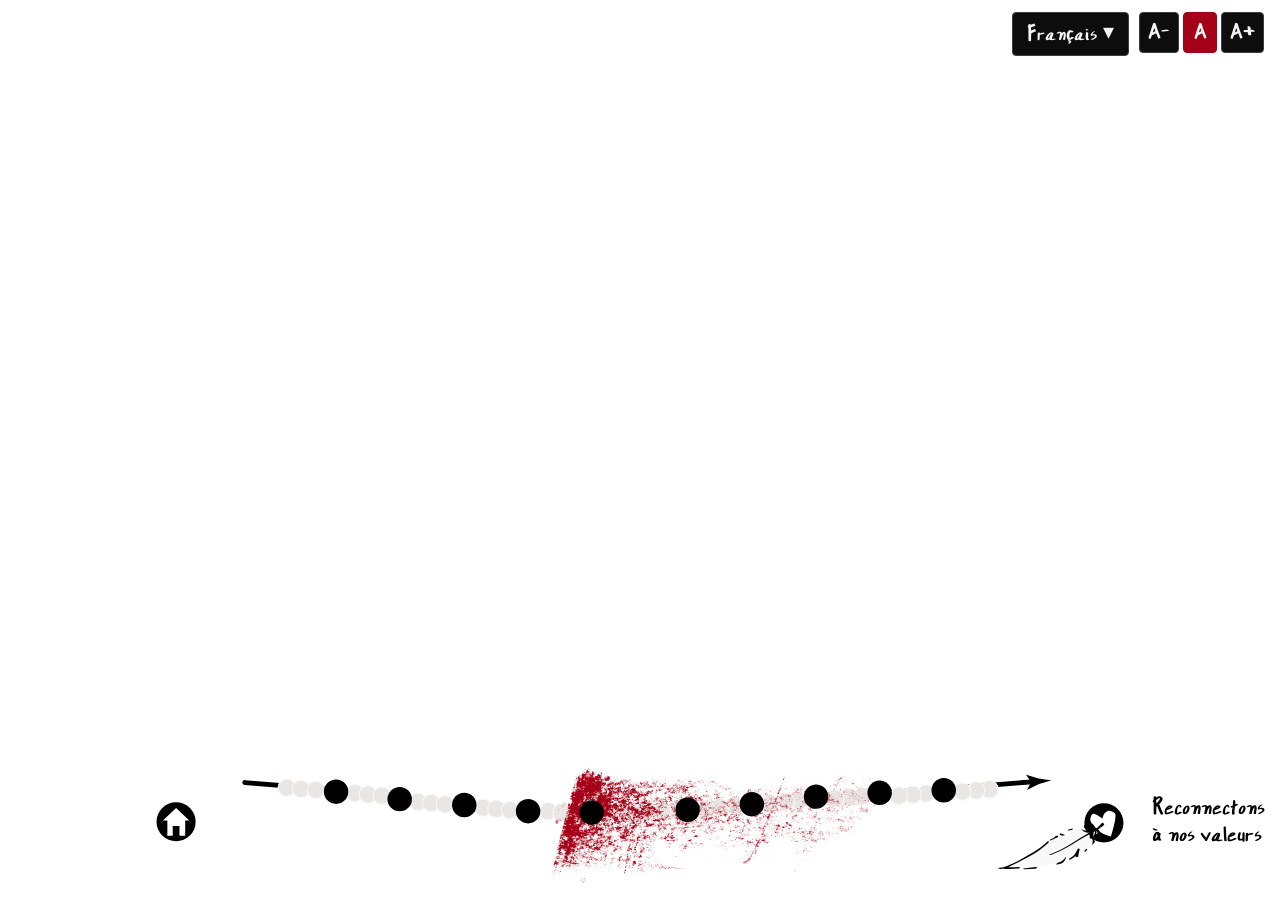
<file: valeurs/index.html>
<!doctype html>
<html lang="fr">
<head>
  <meta charset="UTF-8" />
  <meta name="viewport" content="width=device-width, initial-scale=1.0" />
  <title>scrollyFFADA2S — Valeurs</title>
  <!-- En ligne, AVANT les feuilles de style : couleur de fond appliquée dès
       le premier affichage, avant le chargement du CSS — évite le flash
       entre deux pages. Même blanc que le thème clair de cette page
       (--color-scene-bg, shared/css/variables.css). -->
  <style>html { background-color: #ffffff; }</style>
  <link rel="stylesheet" href="../shared/css/variables.css" />
  <link rel="stylesheet" href="../shared/css/headerControls.css" />
  <link rel="stylesheet" href="../shared/css/railParcours.css" />
  <link rel="stylesheet" href="./css/style.css" />
  <script src="https://cdnjs.cloudflare.com/ajax/libs/gsap/3.12.5/gsap.min.js"></script>
</head>
<!-- data-page : identifie la page pour les règles scopées du rail partagé
     (timeline.svg est chargé par scrolly, univers ET valeurs) — voir
     railParcours.css (perles noires masquées) et railParcours.js (ancrage
     de la plume par sa pointe). -->
<body data-theme="clair" data-page="valeurs">
  <div id="entete-controles"></div>

  <div id="graphic" class="zone-scene-valeurs"></div>

  <div id="rail-parcours" class="rail-parcours"></div>

  <script type="module">
    import { initI18n } from "../shared/js/i18n.js";
    import { initValeurs } from "./js/valeursAnimation.js";
    import { initHeaderControls, langueInitiale } from "../shared/js/headerControls.js";
    import { initProgression } from "../shared/js/progression.js";
    import { construireRailParcours, definirEtapeActive } from "../shared/js/railParcours.js";

    await initI18n(langueInitiale());
    initValeurs("#graphic");
    initHeaderControls(document.getElementById("entete-controles"));

    await initProgression();
    await construireRailParcours(document.getElementById("rail-parcours"), {
      pageCourante: "valeurs/index.html",
      onClicEtape: (etape) => {
        if (etape.page === "valeurs/index.html") return; // déjà ici
        window.location.href = "../" + etape.page;
      },
    });

    definirEtapeActive("valeurs");
    // Plus d'appel à initRailPlume()/deplacerPlume() depuis la Tranche B2 :
    // le curseur plume vit maintenant DANS timeline.svg (#curseur_plume),
    // révélé statique par construireRailParcours() — aucun déplacement
    // animé pour l'instant (Tranche B3, séparée, à venir).
  </script>
</body>
</html>
</file>
<file: shared/css/variables.css>
:root {
  /* TODO Déline : remplacer par la palette réelle du projet une fois livrée */
  --color-bg: #0d0d0d;
  --color-text: #f5f5f5;
  --color-primary: #a02421;
  --color-accent: #eadd42;
  --color-border: #3c3e40;

  --font-title: 'Zilla Slab', serif;
  --font-body: 'Zilla Slab', serif;

  --container-max-width: 1000px;
  --container-padding: 40px;

  /* Fondu enchaîné entre les pages (voir @view-transition plus bas) —
     à ajuster à l'œil. */
  --duree-transition-page: 600ms;
}

/* Fondu enchaîné entre les 4 pages (navigation par window.location.href) :
   transition de vue entre documents, CSS seulement — aucun délai ajouté au
   clic, aucun JavaScript, bouton Retour inchangé. Les deux pages doivent
   l'activer : cette feuille est chargée par les 4. Navigateurs sans
   support : navigation normale. Désactivé si la personne a demandé moins
   de mouvement (prefers-reduced-motion). */
@media (prefers-reduced-motion: no-preference) {
  @view-transition { navigation: auto; }
  ::view-transition-old(root),
  ::view-transition-new(root) {
    animation-duration: var(--duree-transition-page);
  }
}

*, *::before, *::after { box-sizing: border-box; margin: 0; padding: 0; }
html { scroll-behavior: smooth; }
body {
  font-family: var(--font-body);
  color: var(--color-text);
  background-color: var(--color-bg);
  line-height: 1.6;
}

/* Bouton de passage entre les parties (« Explorer les étoiles » du scrolly,
   « Explorer les valeurs » d'univers/) — APPARENCE seulement, un seul
   composant visuel pour tous les boutons de passage (6 octobre 2026).
   Comportement (opacité, .visible, pointer-events, transition) et position
   restent dans le CSS de chaque bouton. Fond crème + texte foncé : lisible
   sur fond sombre, cohérent avec l'infobulle et la modale d'univers/. */
.bouton-passage {
  padding: 0.9rem 2.2rem;
  font-family: "Agoradp_15", sans-serif; /* convention Registre 26 août — mots-titres
                                             hors timeline/rail, @font-face ci-dessous */
  font-size: calc(1rem * var(--echelle-texte)); /* suit le contrôle A-/A/A+ */
  letter-spacing: 0.04em;
  color: #1a1a1a;
  background-color: #f2ede2;
  border-radius: 4px;
  text-decoration: none;
}

@font-face {
  font-family: "Agoradp_15";
  src: url("../../assets/fonts/Agoradp_15-Regular.ttf") format("truetype");
  font-weight: 400;
  font-style: normal;
}

:root {
  --h-barre-haut: 64px;

  /* Hauteur RÉELLE de .rail-parcours (shared/css/railParcours.css) — source
     UNIQUE pour toute réserve d'espace en bas des scènes (scrolly, univers,
     valeurs). Composée plutôt qu'un seul nombre codé en dur : si la hauteur
     du SVG du rail ou son padding change un jour, ces 3 valeurs ET la
     réserve des scènes changent ensemble automatiquement, sans plus jamais
     se désynchroniser (régression Tranche B2 → B2 bis, 11 septembre 2026 :
     le rail est passé de ~86px, DOM, à 174px, timeline.svg, mais les
     réserves des 3 scènes étaient restées codées sur l'ancienne hauteur).
     --h-zone-timeline (scrolly) référence --h-rail-parcours ci-dessous ;
     univers/css/style.css et valeurs/css/style.css font de même.

     Priorité de design (11 septembre 2026, correctif B2 ter) : les
     graphiques de scène méritent le MAXIMUM d'espace, le rail (chrome de
     navigation) le MINIMUM nécessaire — jamais l'inverse. --pad-rail-haut/
     --pad-rail-bas descendent donc au strict minimum plutôt que de garder
     le padding hérité de l'ancien rail à boutons DOM (10px/24px, pensé
     pour des cibles de clic de 52px de diamètre qui n'existent plus).
     Les cibles réelles aujourd'hui (perle_stepN r=12.5, bouton_accueil/
     bouton_valeur r=20) sont dessinées avec leur propre marge interne au
     sein des 140px natifs de timeline.svg (aucune ne touche le bord haut
     ou bas du SVG) — le padding de .rail-parcours n'a donc plus qu'un
     rôle cosmétique (éviter que la boîte blanche du rail semble collée
     à ses voisins), pas fonctionnel pour la cliquabilité. 4px en haut
     (juste assez pour ne pas coller visuellement au contenu de scène
     au-dessus) et 8px en bas (un peu plus, pour ne pas coller au bord
     réel de l'écran/du châssis de l'appareil) — valeurs à ajuster à
     l'œil par Isabel si trop serré, mais delibérément minimales. */
  --h-rail-svg: 140px; /* hauteur native de shared/svg/timeline/timeline.svg (voir railParcours.css) */
  --pad-rail-haut: 4px; /* était 10px, hérité de l'ancien rail DOM */
  --pad-rail-bas: 8px; /* était 24px, hérité de l'ancien rail DOM */
  --h-rail-parcours: calc(var(--h-rail-svg) + var(--pad-rail-haut) + var(--pad-rail-bas)); /* 152px, était 174px */

  --h-zone-timeline: var(--h-rail-parcours);
  --pad-timeline-haut: 24px;
  --echelle-texte: 1;

  --color-scene-bg: #111;
  --color-scene-texte: #fff;
  --color-scene-texte-att: rgba(255, 255, 255, 0.8);
  --color-carte-bg: rgba(0, 0, 0, 0.7);
  --color-rail-piste: rgba(255, 255, 255, 0.25);
  --color-controle-bg: rgba(255, 255, 255, 0.06);
  --color-controle-bg-hover: rgba(255, 255, 255, 0.15);
  --filtre-curseur: none;
}

[data-theme="clair"] {
  --color-scene-bg: #fff;
  --color-scene-texte: #1a1a1a;
  --color-scene-texte-att: rgba(26, 26, 26, 0.75);
  --color-carte-bg: rgba(255, 255, 255, 0.85);
  --color-rail-piste: rgba(0, 0, 0, 0.2);
  --color-controle-bg: rgba(0, 0, 0, 0.05);
  --color-controle-bg-hover: rgba(0, 0, 0, 0.12);
  --filtre-curseur: none; /* plume.svg reste noir nativement, c'est voulu */
}
</file>
<file: shared/css/headerControls.css>
/* ==================================================
   shared/css/headerControls.css
   Zone d'en-tête partagée — sélecteur de langue + taille de texte

   Rôle : Styles des contrôles construits par shared/js/headerControls.js
   (bouton langue + panneau, contrôle A-/A/A+). Utilise les tokens de
   variables.css (--color-border, --color-text, --color-accent, --color-bg)
   pour tout ce qui n'est pas de la direction artistique. Exception
   délibérée depuis le 21 septembre 2026 (direction Déline) : #a40017 (halo
   au survol, fill actif, état survolé/sélectionné du menu de langue) et
   #fff (stroke des boutons de langue) sont codés en dur — des couleurs de
   direction artistique précises, pas des choix libres, donc pas de jeton
   dédié pour l'instant plutôt que d'en inventer un pour une seule teinte.
   Dépend de : shared/css/variables.css (dont le @font-face Agoradp_15)
   Utilisé par : index.html, scrolly/index.html, univers/index.html,
   valeurs/index.html — les 4 pages du site, toutes déjà chargées avec ce
   fichier ET shared/css/variables.css (confirmé par audit, 21 septembre
   2026 : la mention précédente "landing à venir" était déjà obsolète, la
   landing utilise ce composant depuis un moment).

   FF2EplusADA (scrollyFFADA2S v2)
   Isabel Cayer · Atelier Love & Code · 2026
   ================================================== */

.entete-controles {
  position: fixed;
  top: 12px;
  right: 16px;
  z-index: 2500; /* > 1500 (loadSVG) — convention Playbook §3.4 */
  display: flex;
  align-items: flex-start;
  gap: 10px;
  font-family: var(--font-body);
}

/* --- Bloc langue --- */
.bloc-langue {
  position: relative;
}

.bouton-langue {
  display: inline-flex;
  align-items: center;
  gap: 6px;
  min-height: 34px; /* était height:34px fixe — le texte agrandi (+0.5rem, tâche précédente) n'avait plus la place de respirer dans une hauteur figée */
  padding: 6px 14px; /* padding vertical ajouté (était 0 14px) pour que le texte plus grand respire au lieu de forcer 34px */
  border-radius: 4px;
  border: 1px solid var(--color-border);
  background: var(--color-bg); /* fill noir plein — direction Déline du 21 septembre 2026, remplace le rgba(0,0,0,0.7) semi-transparent précédent */
  color: var(--color-text); /* déjà blanc cassé (#f5f5f5) — satisfait déjà "texte blanc" */
  font-family: "Agoradp_15", sans-serif;
  font-size: 1.375rem; /* était 14px (PAS déjà en rem, contrairement à ce qui était présumé) — converti puis +0.5rem : 14/16=0.875rem + 0.5rem, direction du 21 septembre 2026 */
  cursor: pointer;
  transition: filter 0.2s ease, background-color 0.2s ease;
}

.bouton-langue:hover {
  /* Halo, pas un remplissage — même technique que shared/css/railParcours.css
     (filter: drop-shadow), pas un box-shadow inventé pour l'occasion. */
  filter: drop-shadow(0 0 6px #a40017);
}

/* Reste visuellement actif tant que le panneau est ouvert — s'appuie sur
   aria-expanded (déjà posé par headerControls.js), aucune classe JS
   dédiée nécessaire. Un clic bref (:active) donne aussi un retour immédiat
   avant même l'ouverture du panneau. */
.bouton-langue:active,
.bouton-langue[aria-expanded="true"] {
  background: #a40017;
}

.bouton-langue:focus-visible {
  outline: 2px solid var(--color-accent);
  outline-offset: 2px;
}

.panneau-langue {
  position: absolute;
  top: calc(100% + 8px);
  right: 0;
  width: min(320px, 90vw);
  max-height: 70vh;
  overflow-y: auto;
  display: grid;
  grid-template-columns: repeat(auto-fill, minmax(120px, 1fr));
  gap: 6px;
  padding: 10px;
  background: rgba(0, 0, 0, 0.8); /* fond noir — opacité 0.9 déjà en place, conservée telle quelle (direction Déline : ne pas deviner une nouvelle valeur) */
  border: 1px solid var(--color-border);
  border-radius: 6px;
}

.panneau-langue.cachee {
  display: none;
}

.langue-item {
  padding: 8px 6px;
  border-radius: 4px;
  border: 1.5px solid #fff; /* stroke blanc opaque, épaissi de 1px → 1.5px (direction Déline du 21 septembre) — remplace var(--color-border), qui était gris foncé (#3c3e40), pas blanc */
  background: transparent;
  color: var(--color-text);
  /* Aucune hauteur fixe ni white-space:nowrap n'existaient déjà ici
     (vérifié à l'audit) — la boîte grandissait déjà librement avec son
     contenu. La vraie cause du débordement/chevauchement : les noms de
     langue à un seul mot SANS espace ni tiret ("Aln8ba8dwaw8gan",
     "Anishinaabemowin") n'ont aucun point de coupure pour "Naskapi
     Iyuw-Iyimuun"/"Iiyiyuu ayimuun" (qui, eux, wrappent déjà
     correctement sur l'espace). overflow-wrap:anywhere autorise une
     coupure À L'INTÉRIEUR du mot si besoin, seulement quand la boîte est
     trop étroite pour le contenir tel quel. */
  overflow-wrap: anywhere;
  /* PAS de font-family ici — restauré à l'état d'avant cette session
     (confirmé via git show c8e6e76, aucune règle explicite n'existait :
     ".langue-item" ne déclarait pas de police, donc retombait sur la
     police système par défaut des <button>, PAS var(--font-body) malgré
     la déclaration sur .entete-controles — les boutons n'héritent pas
     font-family de leurs ancêtres par défaut). La police Agoradp_15
     ajoutée plus tôt aujourd'hui reste réservée aux 4 boutons du haut. */
  font-size: 0.9rem; /* était 13px (PAS déjà en rem) — converti puis +0.5rem : 13/16=0.8125rem + 0.5rem */
  text-align: center;
  cursor: pointer;
  transition: border-color 0.2s ease, color 0.2s ease, background-color 0.2s ease;
}

/* Survol : stroke + texte #a40017, JAMAIS de fill — inchangé. */
.langue-item:hover {
  border-color: #a40017;
  color: #eae6e5;
}

/* Langue sélectionnée (.active, posée par headerControls.js sur la
   langue courante) : même stroke + texte #a40017 que le survol, PLUS un
   fill clair distinctif — pour qu'elle se distingue même sans survol
   actif (ex. après avoir survolé une autre langue). Séparé de :hover
   (ci-dessus) exprès : le fill ne doit apparaître QUE sur la langue
   réellement sélectionnée, pas sur n'importe quelle ligne survolée. */
.langue-item.active {
  border-color: #a40017;
  color: #000000;
  background-color: #eae6e5;
}

.langue-item:focus-visible {
  outline: 2px solid var(--color-accent);
  outline-offset: 2px;
}

/* --- Contrôle A-/A/A+ --- */
.controle-taille-texte {
  display: flex;
  gap: 4px;
}

.controle-taille-texte button {
  min-height: 34px; /* était height:34px fixe — même correction que .bouton-langue ci-dessus */
  min-width: 34px;
  padding: 6px 8px; /* padding vertical ajouté (était 0 8px) */
  border-radius: 4px;
  border: 1px solid var(--color-border);
  background: var(--color-bg); /* fill noir plein — même changement que .bouton-langue ci-dessus */
  color: var(--color-text);
  font-family: "Agoradp_15", sans-serif;
  font-size: 1.3125rem; /* était 13px (PAS déjà en rem) — converti puis +0.5rem : 13/16=0.8125rem + 0.5rem */
  cursor: pointer;
  transition: filter 0.2s ease, background-color 0.2s ease, color 0.2s ease;
}

.controle-taille-texte button:hover {
  /* Même halo que .bouton-langue — pas de border-color accent ici non
     plus, remplacé par le glow #a40017 (direction Déline). */
  filter: drop-shadow(0 0 6px #a40017);
}

.controle-taille-texte button:focus-visible {
  outline: 2px solid var(--color-accent);
  outline-offset: 2px;
}

/* .active = niveau de taille de texte actuellement sélectionné (posé par
   headerControls.js) — fill #a40017 au lieu du jaune --color-accent
   précédent (direction Déline). Texte en var(--color-text) plutôt que le
   #111 précédent : illisible en foncé sur un fond rouge foncé. */
.controle-taille-texte button:active,
.controle-taille-texte button.active {
  background: #a40017;
  color: var(--color-text);
  border-color: #a40017;
}
</file>
<file: shared/css/railParcours.css>
/* ==================================================
   shared/css/railParcours.css
   Rail de navigation à 12 étapes (bas d'écran)

   Rôle : Styles du conteneur du rail et des éléments interactifs de
   shared/svg/timeline/timeline.svg, câblés par shared/js/railParcours.js —
   états actif / verrouillé / page-actuelle. Depuis la Tranche B2
   (11 septembre 2026), le rail est timeline.svg lui-même (script/asset de
   Déline) : le rendu DOM à 12 boutons (.etape-bouton, .groupe-etapes,
   .avec-ligne-temps, .diviseur-rupture) est retiré — timeline.svg porte
   déjà sa propre bande de rupture (#rupture_stripe) et ses perles d'une
   seule couleur, sans logique data-epoque.

   .curseur-plume reste dans ce fichier bien qu'inutilisée (plus aucun
   appelant de shared/js/railPlume.js) — orpheline intentionnellement,
   conservée en miroir de railPlume.js pour la Tranche B3 (voir l'en-tête
   de ce fichier JS). NE PAS la réactiver sans re-vérifier son usage.

   Exception au thème : .rail-parcours utilise un blanc fixe plutôt que
   var(--color-scene-bg) — le rail reste un repère de navigation constant,
   indépendant du thème clair/sombre de la scène qu'il chevauche
   (décision du 3 septembre 2026).
   Dépend de : shared/css/variables.css
   Utilisé par : scrolly/index.html, univers/index.html, valeurs/index.html

   FF2EplusADA (scrollyFFADA2S v2)
   Isabel Cayer · Atelier Love & Code · 2026
   ================================================== */

.rail-parcours {
  position: fixed;
  bottom: 0;
  left: 0;
  width: 100%;
  /* Ces 2 valeurs + la hauteur du <svg> ci-dessous composent --h-rail-parcours
     (shared/css/variables.css) — source unique lue par les 3 scènes pour
     réserver leur espace. Si tu changes ce padding, mets aussi à jour
     --pad-rail-haut/--pad-rail-bas dans variables.css, sinon les scènes se
     désynchronisent de nouveau (régression du 11 septembre 2026). */
  padding: var(--pad-rail-haut) 24px var(--pad-rail-bas);
  box-sizing: border-box;
  display: flex;
  align-items: center;
  justify-content: center;
  background: #fff; /* exception consciente à la règle de thème du fichier (voir en-tête) —
                        le rail est un chrome de navigation, toujours blanc peu importe le
                        thème de la scène. Décision du 3 septembre. */
  z-index: 2000;
}

/* Le <svg> de timeline.svg, chargé directement dans .rail-parcours par
   construireRailParcours() — hauteur native fixe, largeur calculée par le
   navigateur selon le ratio du viewBox (jamais déformée), centré par
   margin:auto PUIS décalé en JS (translateX, creerSvgSuperpose() dans
   railParcours.js) pour que le croisement bande de rupture / ligne du temps
   tombe au centre de la fenêtre — centrage MESURÉ depuis le 9 octobre 2026,
   indépendant du viewBox (l'ancien décalage -90 du viewBox a disparu au
   réexport du 7 octobre). Fenêtre < 1080px non traitée ici, dépend de la
   décision "support mobile" toujours en suspens (Registre, Sprint 6, S6B1T1). */
.rail-parcours svg {
  display: block;
  /* Même source que --h-rail-svg dans variables.css (composant de
     --h-rail-parcours) — si tu changes cette valeur, mets aussi à jour
     --h-rail-svg, sinon les scènes se désynchronisent de nouveau. */
  height: var(--h-rail-svg);
  width: auto;
  margin: 0 auto;
}

/* <svg> superposé (creerSvgSuperpose(), railParcours.js) : reçoit
   #curseur_plume, déplacé du <svg> principal pour passer AU-DESSUS des
   mots-clés de step (#rupture_stripe, lui, reste dans le <svg> principal,
   sous les perles, depuis le 19 octobre 2026). left/top/width/height posés
   en JS (mesure réelle du <svg> principal) — l'emporte sur la hauteur/le
   centrage de la règle ci-dessus. Empilement : <svg> principal < .mot-step
   (1) < .rail-superpose (2) < .bulle-verrouillee (3). pointer-events:none :
   la perle sous la plume reste cliquable. */
.rail-parcours svg.rail-superpose {
  position: absolute;
  z-index: 2;
  margin: 0;
  pointer-events: none;
}

/* Trait de rupture (trait de pastel de Déline) : sous les perles dans le
   <svg> principal, tracé/effacé par railParcours.js (majTraitRupture,
   clip-path + opacity). Jamais cliquable : les perles 5 à 9 qu'il
   traverse restent seules à recevoir le clic. */
.rail-parcours #rupture_stripe {
  pointer-events: none;
}

/* valeurs.html SEULEMENT (data-page sur <body>) : la plume s'y pose par sa
   pointe sur bouton_valeur, sans les 3 perles noires. display:none et non
   visibility:hidden — un élément en visibility:hidden garde sa géométrie et
   fausserait une boîte englobante mesurée sur un groupe parent. Les perles
   restent visibles sur scrolly et univers (aucun data-page="valeurs"). */
[data-page="valeurs"] .rail-parcours #perle_noire1,
[data-page="valeurs"] .rail-parcours #perle_noire2,
[data-page="valeurs"] .rail-parcours #perle_noire3 {
  display: none;
}

/* Perles/boutons interactifs câblés par construireRailParcours() — ciblés
   par [data-etape-id] (posé en JS sur chaque #perle_stepN/#bouton_accueil/
   #bouton_valeur), jamais par une classe .etape-bouton qui n'existe plus. */
.rail-parcours [data-etape-id] {
  cursor: pointer;
  outline: none; /* retire l'anneau par défaut du navigateur (Chrome/Blink l'affiche
                     au clic souris dès qu'un élément a tabindex, contrairement à un
                     <button> natif) — aucune règle :focus n'existait avant celle-ci
                     dans ce fichier, c'était bien le style UA par défaut, pas un
                     correctif du projet à retirer. :focus-visible ci-dessous le
                     restaure UNIQUEMENT à la navigation clavier. */
}

.rail-parcours [data-etape-id]:focus-visible {
  outline: 2px solid var(--color-primary);
  outline-offset: 2px;
}

/* Verrouillé : couleur PLEINE, opaque (9 octobre 2026, retour de Déline) —
   l'ancien rendu (filter grayscale + opacity 0.55) laissait voir le fil du
   rail au travers des perles et du cœur. Noir #000000, choix d'Isabel
   (après un essai en beige #f2ede2, couleur des boutons). Seuls les
   <circle> sont peints : perles, et fond du bouton valeurs ; le cœur blanc
   (fill="#fff" dans le SVG) reste blanc. Le verrouillage lui-même et le
   curseur ne changent pas. */
.rail-parcours [data-etape-id].verrouille {
  cursor: not-allowed;
}
.rail-parcours [data-etape-id].verrouille circle {
  fill: #000000;
}

/* Placeholder — traitement visuel de l'étape active sur une perle SVG,
   pas encore défini par le script de Déline (l'ancien anneau de couleur
   était pensé pour un cercle DOM séparé). Isabel ajustera à l'œil. */
.rail-parcours [data-etape-id].actif {
  filter: drop-shadow(0 0 4px var(--color-primary));
}

/* Placeholder — équivalent de l'ancien border-width:3px "page-actuelle"
   des boutons DOM (tous les steps du scrolly l'avaient sur scrolly/,
   par ex.) — à revoir, aucune règle de Déline ne le prévoit encore. */
.rail-parcours [data-etape-id].page-actuelle {
  filter: drop-shadow(0 0 2px var(--color-border));
}

/* Aucun contour sur aucune perle ni sur le bouton valeurs (décision
   d'Isabel, 9 octobre 2026). Le « contour » visible sur les perles
   verrouillées beiges venait du drop-shadow de .page-actuelle ci-dessus :
   sur scrolly/, les perles 1 à 9 ont toutes .page-actuelle, pas la perle 10
   (page univers) — d'où l'exception. Neutralise aussi le halo .actif et
   tout stroke éventuel. Placée APRÈS .actif/.page-actuelle (même
   spécificité : la dernière l'emporte). bouton_accueil garde ses filtres. */
.rail-parcours [id^="perle_step"][data-etape-id],
.rail-parcours [id="bouton_valeur"][data-etape-id] {
  filter: none;
  stroke: none;
}

/* Bulle "Pas encore débloqué" — positionnée par JS (afficherBulleVerrouillee,
   mesure réelle de la perle cliquée, Playbook §3.3) via left/bottom en style
   inline ; cette règle ne fixe plus que l'apparence et le centrage horizontal
   autour de ce point calculé. */
.bulle-verrouillee {
  position: absolute;
  z-index: 3; /* au-dessus des mots-clés (.mot-step, 1) ET du <svg> superposé de la plume (2) */
  transform: translateX(-50%);
  background: #222;
  color: #fff;
  font-size: 11px;
  padding: 4px 10px;
  border-radius: 4px;
  white-space: nowrap;
  opacity: 0;
  pointer-events: none;
  transition: opacity 0.2s ease;
}

.bulle-verrouillee.visible {
  opacity: 1;
}

/* Curseur "plume" — ORPHELINE depuis la Tranche B2 (shared/js/railPlume.js
   n'a plus d'appelant, voir son en-tête). Conservée intentionnellement en
   miroir du fichier JS, pas supprimée : référence possible pour la
   Tranche B3, qui devra repenser entièrement le positionnement (la plume
   vit maintenant DANS timeline.svg, plus dans un fichier séparé superposé
   par cette règle). NE PAS réactiver sans revoir la Tranche B3 au complet. */
.curseur-plume {
  position: absolute;
  top: 0;
  left: 0;
  width: 45px;
  height: auto;
  filter: var(--filtre-curseur);
  pointer-events: none;
  z-index: 2;
}

/* --- Mots-clés de step (shared/js/motsSteps.js) — 1er octobre 2026 ---
   Guides de #mots_steps_scrolly (boite/point/mot) : jamais affichés, mais
   visibility:hidden et PAS display:none — motsSteps.js doit encore les
   mesurer (getBoundingClientRect() renvoie une boîte vide sur un élément
   display:none). visibility:hidden coupe aussi leurs événements souris. */
.rail-parcours #mots_steps_scrolly {
  visibility: hidden;
}

/* Boîte HTML posée par motsSteps.js : left/top/width/min-height en style
   inline (mesurés sur les guides). Padding FIXE ici, jamais dérivé du
   rectangle-guide. Texte toujours centré verticalement (1 ou 2 lignes). */
.mot-step {
  position: absolute;
  z-index: 1; /* au-dessus du <svg> principal, sous le <svg> superposé de la plume (2) et la bulle (3) */
  box-sizing: border-box;
  display: flex;
  flex-direction: column;
  justify-content: center;
  padding: 4px 16px;
  background: #fff; /* fond blanc opaque — le rail est toujours blanc (voir en-tête) */
  color: #000;
  font-family: "Agoradp_15", sans-serif;
  font-size: calc(24px * var(--echelle-texte)); /* = font-size 24 des guides, 1 unité SVG = 1px (rail à hauteur native) */
  line-height: 1.15;
  text-align: left;
  pointer-events: none; /* SANS EXCEPTION — ne doit jamais bloquer le clic sur une perle */
  opacity: 0;
  transition: opacity 0.4s ease; /* = DUREE_FONDU_MS de motsSteps.js */
}

.mot-step.visible {
  opacity: 1;
}

/* Mot à une seule ligne (champ "uneLigne" de motsSteps.json, posé par
   motsSteps.js) : jamais de retour à la ligne — la boîte s'élargit à la
   place, du côté opposé à l'ancrage. */
.mot-step--une-ligne {
  white-space: nowrap;
}

@media (prefers-reduced-motion: reduce) {
  .mot-step {
    transition: none;
  }
}
</file>
<file: valeurs/css/style.css>
/* ==================================================
   valeurs/css/style.css
   Styles de la Partie 4 — Valeurs (spirale, couple, collier de perles)

   Rôle : Zone de scène plein écran pour le SVG de la Partie 4. Thème
   TOUJOURS clair (décision du 31 août) — pas de bascule dynamique ici,
   contrairement au scrolly. Les couleurs passent par les jetons de
   variables.css (--color-scene-bg).
   Dépend de : shared/css/variables.css
   Utilisé par : valeurs/index.html

   FF2EplusADA (scrollyFFADA2S v2)
   Isabel Cayer · Atelier Love & Code · 2026
   ================================================== */

body {
  margin: 0;
  background: var(--color-scene-bg);
}

.zone-scene-valeurs {
  position: fixed;
  top: 0;
  left: 0;
  right: 0;
  /* --h-rail-parcours (shared/css/variables.css) — hauteur RÉELLE du rail,
     jamais recodée en dur ici : corrige la régression du 11 septembre 2026
     (rail passé à 174px avec timeline.svg, cette réserve était restée à
     l'ancienne valeur de 100px, cachant le bas de la scène derrière le rail). */
  bottom: var(--h-rail-parcours);
  width: 100%;
  height: auto;
  overflow: hidden;
  background: var(--color-scene-bg);
}

/* Même correctif que scrolly/css/timeline.css : les <svg> sources n'ont
   ni width ni height sur la balise racine, seulement un viewBox. */
#graphic svg {
  width: 100%;
  height: 100%;
  display: block;
}

/* Étiquettes des boutons de valeur (créées en JS par
   valeursAnimation.js → mettreAJourEtiquette). font-size en calc() pour
   que le contrôle A-/A+ (--echelle-texte) agisse dessus. */
.ligne-autochtone {
  font-size: calc(55px * var(--echelle-texte));
}
.ligne-secondaire {
  font-size: calc(35px * var(--echelle-texte));
}
</file>
